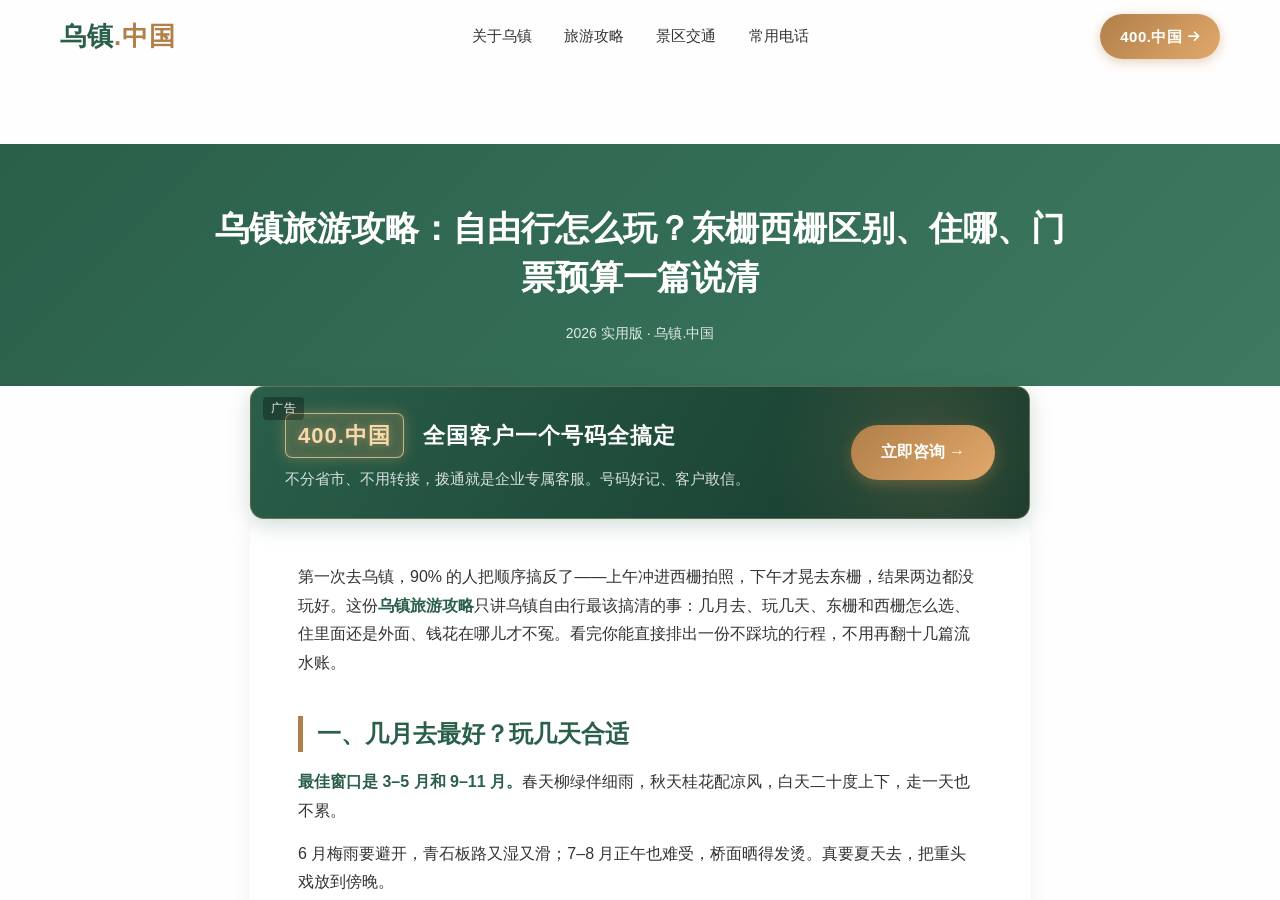
<file: blog/wuzhen-zijixing-shendu-gonglve-2026/index.html>
<!DOCTYPE html>
<html lang="zh-CN">
<head>
<meta charset="UTF-8">
<meta name="viewport" content="width=device-width, initial-scale=1.0">
<title>乌镇旅游攻略2026｜东栅西栅区别·住宿·门票预算 | 乌镇.中国</title>
<meta name="description" content="乌镇自由行怎么玩？一篇讲清东栅西栅区别、最佳季节与建议天数、住宿区域怎么选、高铁大巴自驾路线、门票价格与人均预算，附 5 条避坑贴士，2026 实用版一看就懂。">
<meta name="keywords" content="乌镇旅游攻略,乌镇西栅,乌镇住宿,东栅西栅区别,乌镇门票,乌镇怎么去,乌镇自由行,乌镇美食,2026乌镇攻略">
<link rel="canonical" href="https://xn--bjq734o.xn--fiqs8s/blog/wuzhen-zijixing-shendu-gonglve-2026/">

<script type="text/javascript" src="//api.wukongtongji.com/c?_=894233788775538688" async></script>
<link rel="stylesheet" href="https://cdn.bootcdn.net/ajax/libs/font-awesome/6.4.0/css/all.min.css">
<style>
*{margin:0;padding:0;box-sizing:border-box;font-family:"PingFang SC","Microsoft YaHei",sans-serif}
html{scroll-behavior:smooth}
body{background:#F6F3EE;color:#222;line-height:1.8}

.container{max-width:1200px;margin:0 auto;padding:0 20px}

/* 头部导航 */
.header{position:fixed;top:0;left:0;width:100%;background:rgba(255,255,255,0.92);backdrop-filter:blur(8px);border-bottom:1px solid #E1D7CE;box-shadow:0 2px 12px rgba(0,0,0,0.04);z-index:999}
.header .container{display:flex;justify-content:space-between;align-items:center;height:72px}
.logo{font-size:26px;font-weight:600;color:#2A5F4A;text-decoration:none;letter-spacing:1px}
.logo span{color:#B17F4A}
.nav a{margin-left:28px;text-decoration:none;color:#333;font-size:15px;font-weight:500;transition:color 0.3s}
.nav a:hover{color:#2A5F4A}

/* 导航右侧操作区（400.中国 按钮 + 汉堡按钮） */
.wz-nav-right{display:flex;align-items:center}
/* 汉堡菜单：桌面端完全隐藏 */
.wz-nav-cb{position:absolute;width:1px;height:1px;opacity:0;pointer-events:none}
.wz-nav-burger{display:none}

/* 文章头部 */
.article-hero{margin-top:72px;padding:60px 0 40px;background:linear-gradient(135deg,#2A5F4A,#3D7A60);color:#fff;text-align:center}
.article-hero h1{font-size:34px;line-height:1.45;font-weight:600;max-width:860px;margin:0 auto 18px}
.article-meta{font-size:14px;opacity:0.85}

/* 文章正文 */
.article-wrap{max-width:820px;margin:0 auto;padding:0 20px}
.article{background:#fff;border-radius:14px;box-shadow:0 6px 22px rgba(0,0,0,0.05);padding:44px 48px;margin:-24px 0 40px}
.article h2{font-size:24px;color:#2A5F4A;margin:38px 0 16px;padding-left:14px;border-left:5px solid #B17F4A;font-weight:600;line-height:1.5}
.article h2:first-child{margin-top:0}
.article h3{font-size:19px;color:#2A5F4A;margin:26px 0 12px;font-weight:600}
.article p{margin-bottom:14px;font-size:16px;color:#333}
.article ul,.article ol{margin:0 0 18px 24px}
.article li{margin-bottom:9px;font-size:16px}
.article strong{color:#2A5F4A;font-weight:600}
.article a{color:#B17F4A;text-decoration:none;border-bottom:1px dashed #B17F4A}
.article a:hover{color:#2A5F4A;border-bottom-color:#2A5F4A}

.article table{width:100%;border-collapse:collapse;margin:18px 0 24px;font-size:15px}
.article th,.article td{border:1px solid #E1D7CE;padding:10px 14px;text-align:left}
.article th{background:#2A5F4A;color:#fff;font-weight:600}
.article tbody tr:nth-child(even){background:#F9F6F0}

.notice{background:#f9f6f0;padding:14px 18px;border-left:4px solid #B17F4A;border-radius:6px;margin:18px 0;font-size:15px}
.domain-box{background:linear-gradient(135deg,#FDF9F4,#F6EEE4);border:1px solid #E6D6BE;border-radius:12px;padding:24px 26px;margin:30px 0 0}
.domain-box h2{border-left-color:#B17F4A}
.domain-tag{display:inline-block;background:#B17F4A;color:#fff;padding:6px 16px;border-radius:30px;font-size:15px;font-weight:600;margin:6px 0 14px}

.cta-box{text-align:center;margin:30px 0 10px}
.cta-btn{display:inline-block;background:linear-gradient(135deg,#B17F4A,#E1A86A);color:#fff;font-size:18px;font-weight:600;padding:16px 40px;border-radius:50px;text-decoration:none;box-shadow:0 6px 18px rgba(177,127,74,0.35)}

.footer{background:#2A5F4A;color:#fff;padding:50px 0;text-align:center;margin-top:20px}
.footer p{opacity:0.85;font-size:14px}
.footer a{color:#E1A86A;text-decoration:none}

@media(max-width:768px){
  .article-hero h1{font-size:23px}
  .article{padding:28px 22px}
  .article h2{font-size:20px}

  /* 汉堡按钮：手机上显示 */
  .wz-nav-burger{
    display:flex;align-items:center;justify-content:center;
    width:42px;height:42px;margin-left:8px;border-radius:10px;
    color:#2A5F4A;font-size:19px;line-height:1;cursor:pointer;
    -webkit-tap-highlight-color:transparent;transition:background .2s;
  }
  .wz-nav-burger:active{background:rgba(42,95,74,.1)}

  /* 菜单改为下拉面板：不再隐藏，所有入口都能点到 */
  .nav{
    display:none;position:absolute;top:72px;left:0;width:100%;
    flex-direction:column;gap:0;background:#fff;
    border-bottom:1px solid #E1D7CE;box-shadow:0 10px 24px rgba(0,0,0,.1);
    padding:6px 0;z-index:998;
  }
  .nav a{
    margin-left:0;padding:14px 22px;font-size:16px;
    border-bottom:1px solid #F5EFE8;
  }
  .nav a:last-child{border-bottom:none}
  .nav a:active{background:#F9F6F0}

  /* 勾选后展开菜单，汉堡图标切成叉号 */
  .wz-nav-cb:checked ~ .nav{display:flex}
  .wz-nav-cb:checked ~ .wz-nav-right .fa-bars::before{content:"\f00d"}
}
</style>
<!-- 广告位组件样式 -->
<link rel="stylesheet" href="/assets/ad-wuzhen.css">
</head>
<body>

<!-- 导航 -->
<div class="header">
<div class="container">
<a href="/" class="logo">乌镇<span>.中国</span></a>
<input type="checkbox" id="wzNavToggle" class="wz-nav-cb">
<div class="nav">
<a href="/#about">关于乌镇</a>
<a href="/#strategy">旅游攻略</a>
<a href="/#traffic">景区交通</a>
<a href="/#tel">常用电话</a>
</div>
<div class="wz-nav-right">
<a class="wz-nav-cta" href="https://400.xn--fiqs8s/" target="_blank" rel="noopener noreferrer sponsored" aria-label="400.中国 全国统一服务热线">400.中国 <i class="fa-solid fa-arrow-right"></i></a>
<label for="wzNavToggle" class="wz-nav-burger" aria-label="展开导航菜单"><i class="fa-solid fa-bars"></i></label>
</div>
</div>

<!-- 文章头部 -->
<section class="article-hero">
<h1>乌镇旅游攻略：自由行怎么玩？东栅西栅区别、住哪、门票预算一篇说清</h1>
<div class="article-meta">2026 实用版 · 乌镇.中国</div>
</section>

<div class="article-wrap">

<!-- ===== 广告位（横幅·适配文章窄容器）开始 ===== -->
<div class="wz-ad-banner wz-ad-inarticle">
  <a class="wz-ad-link"
     href="https://400.xn--fiqs8s/"
     target="_blank"
     rel="noopener noreferrer sponsored"
     aria-label="企业400电话办理 400.中国">
    <span class="wz-ad-tag">广告</span>
    <span class="wz-ad-text">
      <span class="wz-ad-title"><span class="wz-ad-domain">400.中国</span> 全国客户一个号码全搞定</span>
      <span class="wz-ad-desc">不分省市、不用转接，拨通就是企业专属客服。号码好记、客户敢信。</span>
    </span>
    <span class="wz-ad-action">
      <span class="wz-ad-btn">立即咨询 →</span>
    </span>
  </a>
</div>
<!-- ===== 广告位结束 ===== -->

<article class="article">

<p>第一次去乌镇，90% 的人把顺序搞反了——上午冲进西栅拍照，下午才晃去东栅，结果两边都没玩好。这份<strong>乌镇旅游攻略</strong>只讲乌镇自由行最该搞清的事：几月去、玩几天、东栅和西栅怎么选、住里面还是外面、钱花在哪儿才不冤。看完你能直接排出一份不踩坑的行程，不用再翻十几篇流水账。</p>

<h2>一、几月去最好？玩几天合适</h2>
<p><strong>最佳窗口是 3–5 月和 9–11 月。</strong>春天柳绿伴细雨，秋天桂花配凉风，白天二十度上下，走一天也不累。</p>
<p>6 月梅雨要避开，青石板路又湿又滑；7–8 月正午也难受，桥面晒得发烫。真要夏天去，把重头戏放到傍晚。</p>
<p>玩几天合适？这取决于你想要什么。</p>
<ul>
<li><strong>一日精华</strong>：白天东栅、傍晚到夜里西栅。适合顺路打卡，缺点是看不到清晨的乌镇。</li>
<li><strong>两日深度（推荐）</strong>：住一晚，第二天早晨 7 点前进西栅。这时候几乎没有游客，只有洗菜的阿姨和刚开门的铺子——这才是很多人念念不忘的那个画面。</li>
</ul>

<h2>二、东栅 vs 西栅：区别到底在哪</h2>
<p>这是自由行最纠结的问题，一句话说清：<strong>东栅看生活，西栅看风景；东栅要趁早，西栅要等夜。</strong></p>

<h3>东栅：原生态市井，清晨最好</h3>
<p>东栅更小、更旧、更有烟火气，游览半天足够。看点是活着的日常：茅盾故居的老宅、宏源泰染坊的高高蓝印花布、江南百床馆的雕花木床，还有一天几场的皮影戏。上午早点进，人少、光线也柔。</p>

<h3>西栅：河道开阔，夜晚才是主场</h3>
<p>西栅面积是东栅的数倍，河道开阔，街区精致。草木本色染坊、老邮局（可以寄一张盖邮戳的明信片回家）、白莲塔是经典机位。天黑后灯一层层亮起，摇橹船划过水面——<strong>乌镇西栅</strong>的夜，才是它真正的重头戏。</p>

<h3>东西栅一日联票动线怎么走</h3>
<p>上午东栅 → 景区免费接驳车去西栅 → 傍晚入园，一路玩到夜里亮灯。这条线一天能走完，体力中等就扛得住。</p>

<h2>三、乌镇吃什么：特色美食清单</h2>
<p>先说结论：乌镇美食不贵，不用刻意找网红店，沿河的小铺就够吃一轮。逛累了照着点就行：</p>
<ul>
<li><strong>定胜糕</strong>：米粉蒸的小糕，豆沙馅，甜而不腻，边走边吃正好。</li>
<li><strong>书生羊肉面</strong>：据说是当年书生赶考的吃食，红烧羊肉配细面，秋冬最舒服。</li>
<li><strong>白水鱼</strong>：本地河鲜，清蒸为主，讲究一个鲜字。</li>
<li><strong>三白酒</strong>：乌镇传统米酒，度数不高，配小菜慢慢喝。</li>
<li><strong>姑嫂饼</strong>：酥脆咸甜，经典伴手礼。</li>
<li><strong>萝卜丝饼</strong>：现炸的小吃，外脆里软，几块钱一个。</li>
</ul>
<p><strong>买伴手礼去南栅更划算</strong>，同类糕点价格通常比主景区店铺低一截。</p>

<h2>四、住哪最合适：西栅内还是景区外</h2>
<p>住宿是自由行花钱最多、最容易选错的一项，按预算对号入座。</p>
<p><strong>住西栅景区内</strong>：临水房约 500–900+，贵，但买到的是权益——通常含景区门票、免费接驳、行李托运，以及最关键的「清晨和深夜的西栅」。想拍空镜、想体验安静水乡，这笔钱值。<strong>乌镇住宿</strong>里最贵的一档，卖的就是时间和画面。</p>
<p><strong>住景区外</strong>：约 200–400，性价比高，步行或短驳即可进景区。适合预算优先、不执着于清晨画面的游客。</p>
<p><strong>住桐乡市区</strong>：价格更低，但每天往返折腾，更适合路过中转而非专程游玩的人。</p>
<p>一句话决策：<strong>为「清晨的乌镇」买单就住里面，为省钱就住外面，两者都想要就住外面、早起半小时。</strong></p>

<h2>五、怎么到乌镇：高铁、大巴、自驾</h2>
<p>很多人出发前都在搜「乌镇怎么去」，其实比想象中简单，三种方式按需选。</p>
<p><strong>高铁</strong>最省心。坐到桐乡站，出站换乘 K282 或 K281 公交，直达乌镇汽车站，约 1 小时。班次密，不用提前抢票。</p>
<p><strong>大巴</strong>：上海、杭州等周边城市有直达乌镇的班车，适合不想倒车的人。</p>
<p><strong>自驾</strong>：上海约 2.5 小时，杭州约 1.5 小时。景区周边有停车场，节假日车位紧张，尽量早到。</p>
<p>进景区后可坐游览车，<strong>10 元/人次；住宿客人凭房卡免费</strong>——这也是住景区内的隐形福利之一。更详细的景区接驳与游船时刻，可看首页的 <a href="/#traffic">景区交通</a> 部分。</p>

<h2>六、门票与预算参考</h2>
<p>先把<strong>乌镇门票</strong>的价格口径摆清楚（以下为 2026 年参考口径，实时信息请以官方渠道为准）：</p>
<table>
<caption style="caption-side:top;text-align:left;color:#2A5F4A;font-weight:600;padding:0 0 8px">乌镇门票与景区收费参考（2026）</caption>
<thead>
<tr><th scope="col">项目</th><th scope="col">价格</th></tr>
</thead>
<tbody>
<tr><td>东栅门票</td><td>100 元</td></tr>
<tr><td>西栅门票</td><td>120 元</td></tr>
<tr><td>东西栅联票</td><td>150 元（一日内有效）</td></tr>
<tr><td>学生联票</td><td>105 元</td></tr>
<tr><td>西栅游船</td><td>拼船 60 元/人/单程；包船 480 元/船</td></tr>
<tr><td>东栅游船</td><td>拼船 30 元/人；包船 240 元/船</td></tr>
<tr><td>景区游览车</td><td>10 元/人次，住客凭房卡免费</td></tr>
</tbody>
</table>
<p><strong>为什么你在平台上看到的套餐价和这里不一样？</strong>因为官方定价是单票口径，第三方常把门票、住宿、表演打包进套餐——未必更贵，但一定更难看懂。想省心就认官方定价，逐项对清再下单。</p>
<p>人均预算参考：</p>
<ul>
<li><strong>一日游</strong>：约 300–500 元（门票 + 餐饮 + 交通）。</li>
<li><strong>两日含住</strong>：约 600–1200 元，差价主要来自住宿档位和是否坐游船。</li>
</ul>

<h2>七、实用避坑 5 条</h2>
<ol>
<li><strong>穿平底鞋</strong>。石板路加河边台阶，高跟鞋是自找麻烦。</li>
<li><strong>西栅夜里约 21:30 起依次关灯</strong>，想拍夜景别拖太晚。</li>
<li><strong>东栅清晨 7 点前最清静</strong>，住外面也值得起个早。</li>
<li><strong>摇橹船傍晚 5:30 左右光影最好</strong>，比正午出片。</li>
<li><strong>节假日务必早入园</strong>，晚一小时可能多排一小时队；伴手礼记得去南栅买。</li>
</ol>

<h2>八、查官方信息去哪儿</h2>
<p>票价会调、游船班次会变、景区电话也偶尔更新，网上旧帖经常过期。攻略里最容易过期的就是这几项数字。实时票价、游船时刻、景区联系电话这类信息，建议到「乌镇.中国」这个官方入口确认，比在社交平台翻评论靠谱得多。出发前一晚花两分钟核对一遍，能省掉不少现场麻烦。景区常用电话可直接查看 <a href="/#tel">常用电话</a> 页面。</p>

<h2>结语</h2>
<p>乌镇不难玩，难的是别把顺序搞反。记住三句话：东栅趁早、西栅等夜；想拍清晨就住里面，想省钱就住外面；门票认官方口径，别被套餐绕晕。把这几条理顺，剩下的交给水乡本身。祝你玩得踏实。想查最新的票价和班次，记得回到「乌镇.中国」核对一遍再出发。</p>

<div class="domain-box">
<h2>关于中文域名「乌镇.中国」</h2>
<div class="domain-tag">中文域名：乌镇.中国 —— 出售或出租</div>
<p>作为乌镇旅游垂直领域的官方信息入口，「乌镇.中国」这个名字本身就自带目的地属性，用户可以一眼记住、直接输入，天然适合承接门票、游船、住宿这类实时查询需求。这是一个指向清晰、位置贴切的垂直域名，无论是做景区信息门户、文旅内容站还是品牌占位，都具备明确的长期价值。<strong>有意者可留言或联系站长</strong>，具体事宜可进一步沟通。</p>
</div>

</article>

<div class="cta-box">
<a href="tel:17652523536" class="cta-btn">咨询与买票：17652523536</a>
</div>
</div>

<div class="footer">
<div class="container">
<p>乌镇.中国 · 乌镇旅游信息入口</p>
<p style="margin-top:8px"><a href="/">返回首页</a></p>
</div>
</div>

<script type="application/ld+json">
{
  "@context": "https://schema.org",
  "@graph": [
    {
      "@type": "Article",
      "headline": "乌镇旅游攻略：自由行怎么玩？东栅西栅区别、住哪、门票预算一篇说清",
      "description": "乌镇自由行怎么玩？一篇讲清东栅西栅区别、最佳季节与建议天数、住宿区域怎么选、交通方式、门票价格与人均预算。",
      "inLanguage": "zh-CN",
      "datePublished": "2026-09-29",
      "dateModified": "2026-09-29",
      "author": { "@type": "Organization", "name": "乌镇.中国" },
      "publisher": { "@type": "Organization", "name": "乌镇.中国", "url": "https://xn--bjq734o.xn--fiqs8s/" },
      "mainEntityOfPage": "https://xn--bjq734o.xn--fiqs8s/blog/wuzhen-zijixing-shendu-gonglve-2026/"
    },
    {
      "@type": "BreadcrumbList",
      "itemListElement": [
        { "@type": "ListItem", "position": 1, "name": "首页", "item": "https://xn--bjq734o.xn--fiqs8s/" },
        { "@type": "ListItem", "position": 2, "name": "乌镇旅游攻略" }
      ]
    },
    {
      "@type": "FAQPage",
      "mainEntity": [
        {
          "@type": "Question",
          "name": "乌镇几月去最好？",
          "acceptedAnswer": { "@type": "Answer", "text": "3–5 月和 9–11 月最佳。6 月梅雨路面湿滑，7–8 月正午暴晒，建议避开；夏季前往可把游览重点放在傍晚。" }
        },
        {
          "@type": "Question",
          "name": "乌镇东栅和西栅有什么区别？",
          "acceptedAnswer": { "@type": "Answer", "text": "东栅看生活、要趁早，原生态市井气息浓，有茅盾故居、宏源泰染坊、江南百床馆和皮影戏；西栅看风景、要等夜，河道开阔，夜晚灯火与摇橹船是它的核心体验。" }
        },
        {
          "@type": "Question",
          "name": "乌镇住宿住景区内还是景区外？",
          "acceptedAnswer": { "@type": "Answer", "text": "住西栅景区内临水房约 500–900+，通常含门票、免费接驳和清晨深夜的西栅体验；住景区外约 200–400，性价比更高。为清晨画面买单就住里面，省钱就住外面。" }
        },
        {
          "@type": "Question",
          "name": "乌镇门票多少钱？",
          "acceptedAnswer": { "@type": "Answer", "text": "东栅 100 元、西栅 120 元、东西栅联票 150 元（一日内有效）、学生联票 105 元。西栅游船拼船 60 元/人、东栅游船拼船 30 元/人；景区游览车 10 元/人次，住宿客人凭房卡免费。" }
        }
      ]
    }
  ]
}
</script>

<script>
/* 移动端汉堡菜单：点击任意菜单项后自动收起，避免遮挡跳转后的内容 */
(function () {
  var cb = document.getElementById('wzNavToggle');
  if (!cb) return;
  var links = document.querySelectorAll('.nav a');
  for (var i = 0; i < links.length; i++) {
    links[i].addEventListener('click', function () { cb.checked = false; });
  }
})();
</script>

</body>
</html>
</file>
<file: assets/ad-wuzhen.css>
/* ============================================================
   乌镇站 · 广告位组件样式（水乡风格）
   文件：assets/ad-wuzhen.css
   说明：类名统一 wz-ad- 前缀，不与站点现有样式冲突
   ============================================================ */

/* 容器：与站点 .container 同宽，居中 */
.wz-ad-banner {
  max-width: 1200px;
  margin: 0 auto;
  padding: 0 20px;
}

/* 横幅卡片本体：深绿→墨绿渐变，赭金描边，呼应水乡黛瓦 */
.wz-ad-link {
  position: relative;
  display: flex;
  align-items: center;
  justify-content: space-between;
  gap: 24px;
  padding: 26px 34px;
  border-radius: 14px;
  text-decoration: none;
  color: #fff;
  overflow: hidden;
  background: linear-gradient(120deg, #2A5F4A 0%, #1F4A39 55%, #17392C 100%);
  border: 1px solid rgba(225, 168, 106, 0.35);
  box-shadow: 0 6px 22px rgba(42, 95, 74, 0.22);
  transition: transform 0.28s ease, box-shadow 0.28s ease;
}

.wz-ad-link:hover {
  transform: translateY(-3px);
  box-shadow: 0 12px 30px rgba(42, 95, 74, 0.32);
}

/* 水波纹装饰：右侧同心圆，模拟水面涟漪 */
.wz-ad-link::after {
  content: "";
  position: absolute;
  right: -60px;
  top: 50%;
  width: 320px;
  height: 320px;
  transform: translateY(-50%);
  border-radius: 50%;
  background: radial-gradient(circle, rgba(225, 168, 106, 0.16) 0%, rgba(225, 168, 106, 0.06) 40%, transparent 70%);
  pointer-events: none;
}

/* 左侧文字区 */
.wz-ad-text {
  position: relative;
  z-index: 1;
  flex: 1;
  min-width: 0;
}

/* 标题行：域名徽标的光晕限制在本行内，不溢出到按钮 */
.wz-ad-title {
  display: block;
  font-size: 22px;
  font-weight: 600;
  letter-spacing: 1px;
  margin-bottom: 8px;
  color: #fff;
}

/* 标题里的高亮词：赭金色 */
.wz-ad-title em {
  font-style: normal;
  color: #E1A86A;
}

/* 中文域名徽标：淡金底 + 描边 + 微光晕，视觉上独立成一个"标签" */
.wz-ad-domain {
  display: inline-block;
  padding: 2px 12px;
  margin-right: 12px;
  border-radius: 7px;
  background: rgba(225, 168, 106, 0.18);
  border: 1px solid rgba(243, 206, 154, 0.75);
  color: #F7D9AC;
  font-weight: 700;
  letter-spacing: 1px;
  white-space: nowrap;
  box-shadow: 0 0 14px rgba(225, 168, 106, 0.35), inset 0 0 10px rgba(225, 168, 106, 0.12);
  text-shadow: 0 0 8px rgba(225, 168, 106, 0.5);
  /* 低调呼吸光效：3.2s 一个循环，幅度很小，只为引导视线 */
  animation: wz-ad-glow 3.2s ease-in-out infinite;
}

@keyframes wz-ad-glow {
  0%, 100% { box-shadow: 0 0 14px rgba(225, 168, 106, 0.35), inset 0 0 10px rgba(225, 168, 106, 0.12); }
  50%      { box-shadow: 0 0 22px rgba(225, 168, 106, 0.62), inset 0 0 14px rgba(225, 168, 106, 0.2); }
}

/* 尊重系统「减少动态效果」设置：用户关闭动画时不播放 */
@media (prefers-reduced-motion: reduce) {
  .wz-ad-domain { animation: none; }
}

/* 描述里的域名重复出现时：只加粗变色，不加底框，避免抢戏 */
.wz-ad-domain-plain {
  color: #F3CE9A;
  font-weight: 600;
  white-space: nowrap;
}

.wz-ad-desc {
  display: block;
  font-size: 15px;
  line-height: 1.7;
  color: rgba(255, 255, 255, 0.82);
}

/* 右侧行动区 */
.wz-ad-action {
  position: relative;
  z-index: 1;
  flex-shrink: 0;
  text-align: center;
}

.wz-ad-btn {
  display: inline-block;
  padding: 13px 30px;
  border-radius: 50px;
  background: linear-gradient(135deg, #B17F4A, #E1A86A);
  color: #fff;
  font-size: 16px;
  font-weight: 600;
  white-space: nowrap;
  box-shadow: 0 4px 14px rgba(177, 127, 74, 0.4);
  transition: filter 0.25s ease;
}

.wz-ad-link:hover .wz-ad-btn {
  filter: brightness(1.08);
}

/* 角标：合规必须可见 */
.wz-ad-tag {
  position: absolute;
  top: 10px;
  left: 12px;
  z-index: 2;
  padding: 1px 8px;
  border-radius: 4px;
  background: rgba(0, 0, 0, 0.3);
  color: rgba(255, 255, 255, 0.9);
  font-size: 12px;
  letter-spacing: 0.5px;
}

/* ---------------- 移动端 ---------------- */
@media (max-width: 768px) {
  .wz-ad-banner {
    padding: 0 15px;
  }

  .wz-ad-link {
    flex-direction: column;
    align-items: stretch;
    text-align: center;
    gap: 18px;
    padding: 24px 20px 22px;
  }

  .wz-ad-title {
    font-size: 18px;
    line-height: 1.5;
  }

  /* 小屏关掉呼吸光效：静态徽标更清晰，也避免光晕糊到按钮上 */
  .wz-ad-domain {
    animation: none;
    margin-right: 8px;
  }

  .wz-ad-desc {
    font-size: 14px;
  }

  .wz-ad-btn {
    display: block;
    padding: 13px 20px;
  }

  /* 水波纹：小屏卡片变高，缩小圆并压到右下角，避免圆弧横穿按钮 */
  .wz-ad-link::after {
    right: -90px;
    top: auto;
    bottom: -90px;
    transform: none;
    width: 200px;
    height: 200px;
    opacity: 0.7;
  }
}

/* ---------------- 文章内嵌版（窄容器适配） ---------------- */
/* 文章页正文容器已限宽 820px，广告位不再重复限宽和内边距 */
.wz-ad-inarticle {
  max-width: none;
  padding: 0;
  margin: 0 0 24px;
}

/* ---------------- 侧边栏竖版（备用形态） ---------------- */
.wz-ad-side {
  display: block;
  position: relative;
  padding: 24px 22px;
  border-radius: 14px;
  text-decoration: none;
  color: #fff;
  overflow: hidden;
  background: linear-gradient(160deg, #2A5F4A 0%, #1B4034 100%);
  border: 1px solid rgba(225, 168, 106, 0.3);
  box-shadow: 0 6px 22px rgba(42, 95, 74, 0.2);
  transition: transform 0.28s ease, box-shadow 0.28s ease;
  text-align: center;
}

.wz-ad-side:hover {
  transform: translateY(-3px);
  box-shadow: 0 12px 30px rgba(42, 95, 74, 0.3);
}

.wz-ad-side .wz-ad-title {
  font-size: 19px;
  margin-bottom: 10px;
}

.wz-ad-side .wz-ad-desc {
  font-size: 14px;
  margin-bottom: 18px;
}

.wz-ad-side .wz-ad-btn {
  display: block;
  padding: 12px 18px;
  font-size: 15px;
}

/* ============================================================
   导航栏 CTA 按钮 · 跳转 400.中国
   放在 .header 的 .container 里、.nav 之后
   ============================================================ */

.wz-nav-cta {
  display: inline-flex;
  align-items: center;
  gap: 6px;
  margin-left: 24px;
  padding: 9px 20px;
  border-radius: 50px;
  background: linear-gradient(135deg, #B17F4A, #E1A86A);
  color: #fff;
  font-size: 15px;
  font-weight: 600;
  text-decoration: none;
  white-space: nowrap;
  letter-spacing: 0.5px;
  box-shadow: 0 3px 12px rgba(177, 127, 74, 0.36);
  transition: transform 0.25s ease, box-shadow 0.25s ease, filter 0.25s ease;
}

.wz-nav-cta:hover {
  transform: translateY(-2px);
  filter: brightness(1.07);
  box-shadow: 0 7px 18px rgba(177, 127, 74, 0.48);
}

/* 按钮里的箭头，hover 时轻微右移，暗示"点击前往" */
.wz-nav-cta i {
  font-size: 13px;
  transition: transform 0.25s ease;
}

.wz-nav-cta:hover i {
  transform: translateX(3px);
}

/* 超小屏：缩小内边距，保证导航不换行 */
@media (max-width: 900px) {
  .wz-nav-cta {
    margin-left: 0;
    padding: 8px 16px;
    font-size: 14px;
  }
}
</file>
